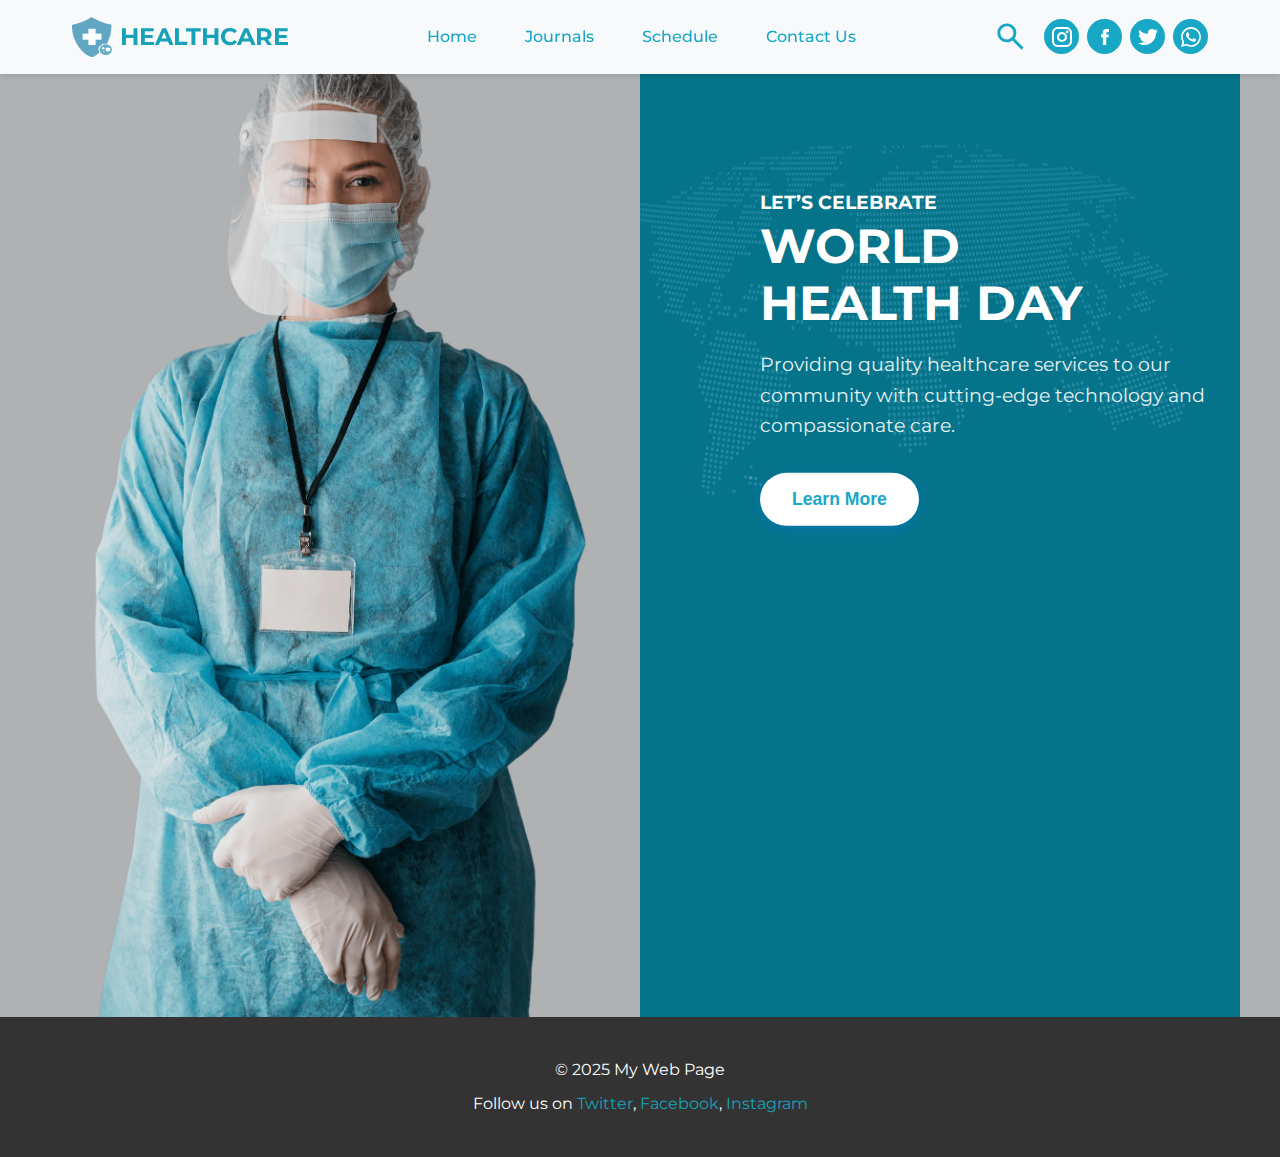
<file: index.html>
<!DOCTYPE html>
<html lang="en">

<head>
    <meta charset="UTF-8">
    <meta name="viewport" content="width=device-width, initial-scale=1.0">
    <title>Document</title>
    <link rel="stylesheet" href="./styles/styles.css">
</head>

<body>
    <!-- header section -->
    <header class="header">
        <nav class="nav-container">
            <!-- logo -->
            <a href="/" class="logo">
                <img src="./assets/icons/logo.png" alt="website logo" class="logo-icon" />
                HEALTHCARE
            </a>
            <!-- nav menu -->
            <ul class="nav-menu" id="navMenu">
                <li><a href="#home">Home</a></li>
                <li><a href="#journals">Journals</a></li>
                <li><a href="#schedule">Schedule</a></li>
                <li><a href="#contact">Contact Us</a></li>
            </ul>
            <!-- search bar  -->
            <div class="nav-icons">
                <div class="search-icon-container">
                    <img src="./assets/icons/search.svg" alt="search" class="search-icon" />
                </div>
                <!-- social links -->
                <div class="social-icons">
                    <a href="https://instagram.com" class="instagram">
                        <img src="./assets/icons/instragram-w.svg" alt="instagram" class="social-icons " />
                    </a>
                    <a href="https://facebook.com" class="facebook">
                        <img src="./assets/icons/facebook-w.svg" alt="facebook" class="social-icons " />
                    </a>
                    <a href="https://twitter.com" class="twitter">
                        <img src="./assets/icons/twitter-w.svg" alt="twitter" class="social-icons " />
                    </a>
                    <a href="https://whatsapp.com" class="whatsapp">
                        <img src="./assets/icons/whatsapp-w.svg" alt="whatsapp" class="social-icons " />
                    </a>
                </div>
            </div>

            <div class="mobile-toggle" onclick="toggleMobileMenu()">
                <span></span>
                <span></span>
                <span></span>
            </div>
        </nav>
    </header>
    <!-- Main Content -->
    <main class="main">
        <section class="hero-section">
            <div class="hero-img-container">
                <img class="hero" src="./assets/images/doctor-min.png" alt="Doctor">
            </div>
            <div class="hero-text-container">
                <div class="hero-circle"></div>
                <div class="left-arc-border"></div>
                <img class="world-map" src="./assets/images/world-map.png" alt="World Map">
                <div class="hero-text">
                    <h3>LET’S CELEBRATE</h3>
                    <h1>WORLD <br> HEALTH DAY</h1>
                    <p>Providing quality healthcare services to our community with cutting-edge technology and
                        compassionate care.</p>
                    <button class="btn">Learn More</button>
                </div>
            </div>
        </section>
    </main>
    <!-- footer section -->
    <footer>
        <p>&copy; 2025 My Web Page</p>
        <p>Follow us on
            <a href="https://twitter.com" target="_blank">Twitter</a>,
            <a href="https://facebook.com" target="_blank">Facebook</a>,
            <a href="https://instagram.com" target="_blank">Instagram</a>
        </p>
    </footer>
</body>

<script>
    /* javascript code */
</script>

</html>
</file>
<file: styles/styles.css>
/*======================================================= 
        Fonts
=======================================================*/
@import url("https://fonts.googleapis.com/css2?family=Montserrat:ital,wght@0,100..900;1,100..900&display=swap");

/*======================================================= 
        Colors and Basic Styles
=======================================================*/
* {
  margin: 0;
  padding: 0;
  box-sizing: border-box;
}

:root {
  --primary-color: #3498db;
  --secondary-color: #2ecc71;
  --background-color: #afb1b3;
  --text-color: #18a7c4;
  --circle-background-color: #057389;
  --border-color: #057389;
  --primary-font: "Montserrat", sans-serif;
  --icons-background-color: #18a7c4;
  --main-background-color: #afb1b3;
}

body {
  font-family: var(--primary-font);
  background-color: var(--background-color);
  color: var(--text-color);
  line-height: 1.6;
  overflow: hidden;
}

/*======================================================= 
        Header Section
=======================================================*/
.header {
  background: #f8f9fa;
  padding: 1rem 0;
  position: sticky;
  top: 0;
  z-index: 1000;
  box-shadow: 0 2px 5px rgba(0, 0, 0, 0.1);
}

.nav-container {
  max-width: 1200px;
  margin: 0 auto;
  display: flex;
  justify-content: space-between;
  align-items: center;
  padding: 0 2rem;
  position: relative;
}

.logo {
  display: flex;
  align-items: center;
  font-size: 1.5rem;
  font-weight: bold;
  color: #17a2b8;
  text-decoration: none;
  z-index: 1001;
}

.logo-icon {
  width: 40px;
  height: 40px;
  margin-right: 0.5rem;
}

/* Hide the checkbox */
.menu-toggle {
  display: none;
}

/* Mobile toggle button */
.mobile-toggle {
  display: none;
  flex-direction: column;
  cursor: pointer;
  z-index: 1001;
  position: relative;
}

.mobile-toggle span {
  width: 25px;
  height: 3px;
  background: #333;
  margin: 3px 0;
  transition: all 0.3s ease;
  transform-origin: center;
}

/* Navigation menu */
.nav-menu {
  display: flex;
  list-style: none;
  align-items: center;
  margin: 0;
}

.nav-menu li {
  margin: 0 1.5rem;
}

.nav-menu a {
  text-decoration: none;
  color: var(--text-color);
  font-weight: 500;
  transition: color 0.3s ease;
  display: block;
  padding: 0.5rem 0;
}

.nav-menu a:hover {
  color: #17a2b8;
}

.nav-menu a:active {
  font-weight: bold;
  color: #17a2b8;
}

/* Navigation icons */
.nav-icons {
  display: flex;
  align-items: center;
  gap: 1rem;
}

.search-icon-container {
  display: flex;
  align-items: center;
  justify-content: center;
}

.search-icon {
  width: 35px;
  height: 35px;
  border-radius: 50%;
  display: flex;
  align-items: center;
  justify-content: center;
  color: white;
  cursor: pointer;
  transition: transform 0.3s ease;
}

.search-icon:hover {
  transform: scale(1.1);
}

.social-icons {
  display: flex;
  gap: 0.5rem;
}

.social-icons a {
  display: flex;
  align-items: center;
  justify-content: center;
  width: 35px;
  height: 35px;
  border-radius: 50%;
  background: var(--icons-background-color);
  color: white;
  text-decoration: none;
  transition: transform 0.3s ease;
  font-size: 1.2rem;
}

.social-icons a:hover {
  transform: scale(1.1);
}

/*======================================================= 
        Main Section Styles
=======================================================*/
.main {
  max-width: 1200px;
  background-color: var(--main-background-color);
  margin: 0 auto;
  overflow: hidden;
}

.hero-section {
  display: grid;
  grid-template-columns: 1fr 1fr;
  min-height: 80vh;
  position: relative;
}

.hero-img-container {
  display: flex;
  align-items: center;
  justify-content: center;
  z-index: 5;
}

.hero-img-container img {
  width: 90%;
  height: auto;
  max-width: 500px;
}

.hero-text-container {
  position: relative;
  overflow: hidden;
  display: flex;
  align-items: center;
  justify-content: flex-start;
  padding: 2rem;
  z-index: 20;
}

/* Circle Background - Z-index: 1 */
.hero-circle {
  position: absolute;
  width: 146vh;
  height: 146vh;
  border-radius: 50%;
  background-color: var(--circle-background-color);
  top: 40%;
  right: -40vh;
  transform: translateY(-50%);
  z-index: 1;
}

/* Arc Border - Z-index: 1 (same as circle) */
.left-arc-border {
  position: absolute;
  width: 152vh;
  height: 152vh;
  border-radius: 50%;
  border: 8px solid transparent;
  border-left: 8px solid var(--border-color);
  top: 50%;
  right: calc(-60vh - 20px);
  transform: translateY(-50%);
  z-index: 1;
}

/* World Map - Z-index: 2 */
.world-map {
  position: absolute;
  width: 120%;
  height: auto;
  top: 20%;
  right: 0%;
  transform: translateY(-50%);
  opacity: 0.3;
  z-index: 2;
}

/* Hero Text - Z-index: 3 (highest) */
.hero-text {
  position: absolute;
  top: 30%;
  right: 0%;
  transform: translateY(-50%);
  color: white;
  max-width: 80%;
  z-index: 3;
}

.hero-text h1 {
  font-size: 3rem;
  font-weight: bold;
  margin-bottom: 1rem;
  line-height: 1.2;
}

.hero-text p {
  font-size: 1.2rem;
  margin-bottom: 2rem;
  opacity: 0.9;
}

.btn {
  background: #fff;
  color: var(--text-color);
  padding: 1rem 2rem;
  border: none;
  border-radius: 50px;
  font-size: 1.1rem;
  font-weight: 600;
  cursor: pointer;
  transition: all 0.3s ease;
  box-shadow: 0 4px 15px rgba(0, 123, 255, 0.3);
}

.btn:hover {
  background: var(--text-color);
  color: #fff;
  transform: translateY(-2px);
  box-shadow: 0 6px 20px rgba(0, 123, 255, 0.4);
}

/*======================================================= 
        Footer Styles   
=======================================================*/

footer {
  background: #333;
  color: white;
  text-align: center;
  padding: 2rem;
  /* margin-top: 3rem; */
}

footer p {
  margin: 0.5rem 0;
}

footer a {
  color: #17a2b8;
  text-decoration: none;
}

footer a:hover {
  text-decoration: underline;
}

/*======================================================= 
        Mobile Responsive Styles 
=======================================================*/
@media (max-width: 768px) {
  .mobile-toggle {
    display: flex;
  }

  .nav-menu {
    position: absolute;
    top: 100%;
    left: 0;
    width: 100%;
    background: #f8f9fa;
    flex-direction: column;
    padding: 1rem 0;
    box-shadow: 0 2px 10px rgba(0, 0, 0, 0.1);
    transform: translateY(-100%);
    opacity: 0;
    visibility: hidden;
    transition: all 0.3s ease;
  }

  .nav-menu li {
    margin: 0.5rem 0;
    width: 100%;
    text-align: center;
  }

  .nav-menu a {
    padding: 1rem;
    border-bottom: 1px solid #e9ecef;
  }

  .nav-icons {
    position: absolute;
    top: 100%;
    right: 2rem;
    background: #f8f9fa;
    padding: 1rem;
    border-radius: 8px;
    box-shadow: 0 2px 10px rgba(0, 0, 0, 0.1);
    transform: translateY(-100%);
    opacity: 0;
    visibility: hidden;
    transition: all 0.3s ease;
    margin-top: 1rem;
  }

  /* Show menu when checkbox is checked */
  .menu-toggle:checked ~ .nav-menu {
    transform: translateY(0);
    opacity: 1;
    visibility: visible;
  }

  .menu-toggle:checked ~ .nav-icons {
    transform: translateY(0);
    opacity: 1;
    visibility: visible;
  }

  /* Animate hamburger to X */
  .menu-toggle:checked + .mobile-toggle span:nth-child(1) {
    transform: rotate(45deg) translate(6px, 6px);
  }

  .menu-toggle:checked + .mobile-toggle span:nth-child(2) {
    opacity: 0;
  }

  .menu-toggle:checked + .mobile-toggle span:nth-child(3) {
    transform: rotate(-45deg) translate(6px, -6px);
  }
}

@media (max-width: 480px) {
  .nav-container {
    padding: 0 1rem;
  }

  .logo {
    font-size: 1.2rem;
  }

  .nav-icons {
    right: 1rem;
    flex-direction: column;
    gap: 0.5rem;
  }

  .social-icons {
    flex-wrap: wrap;
    justify-content: center;
  }
}
</file>
